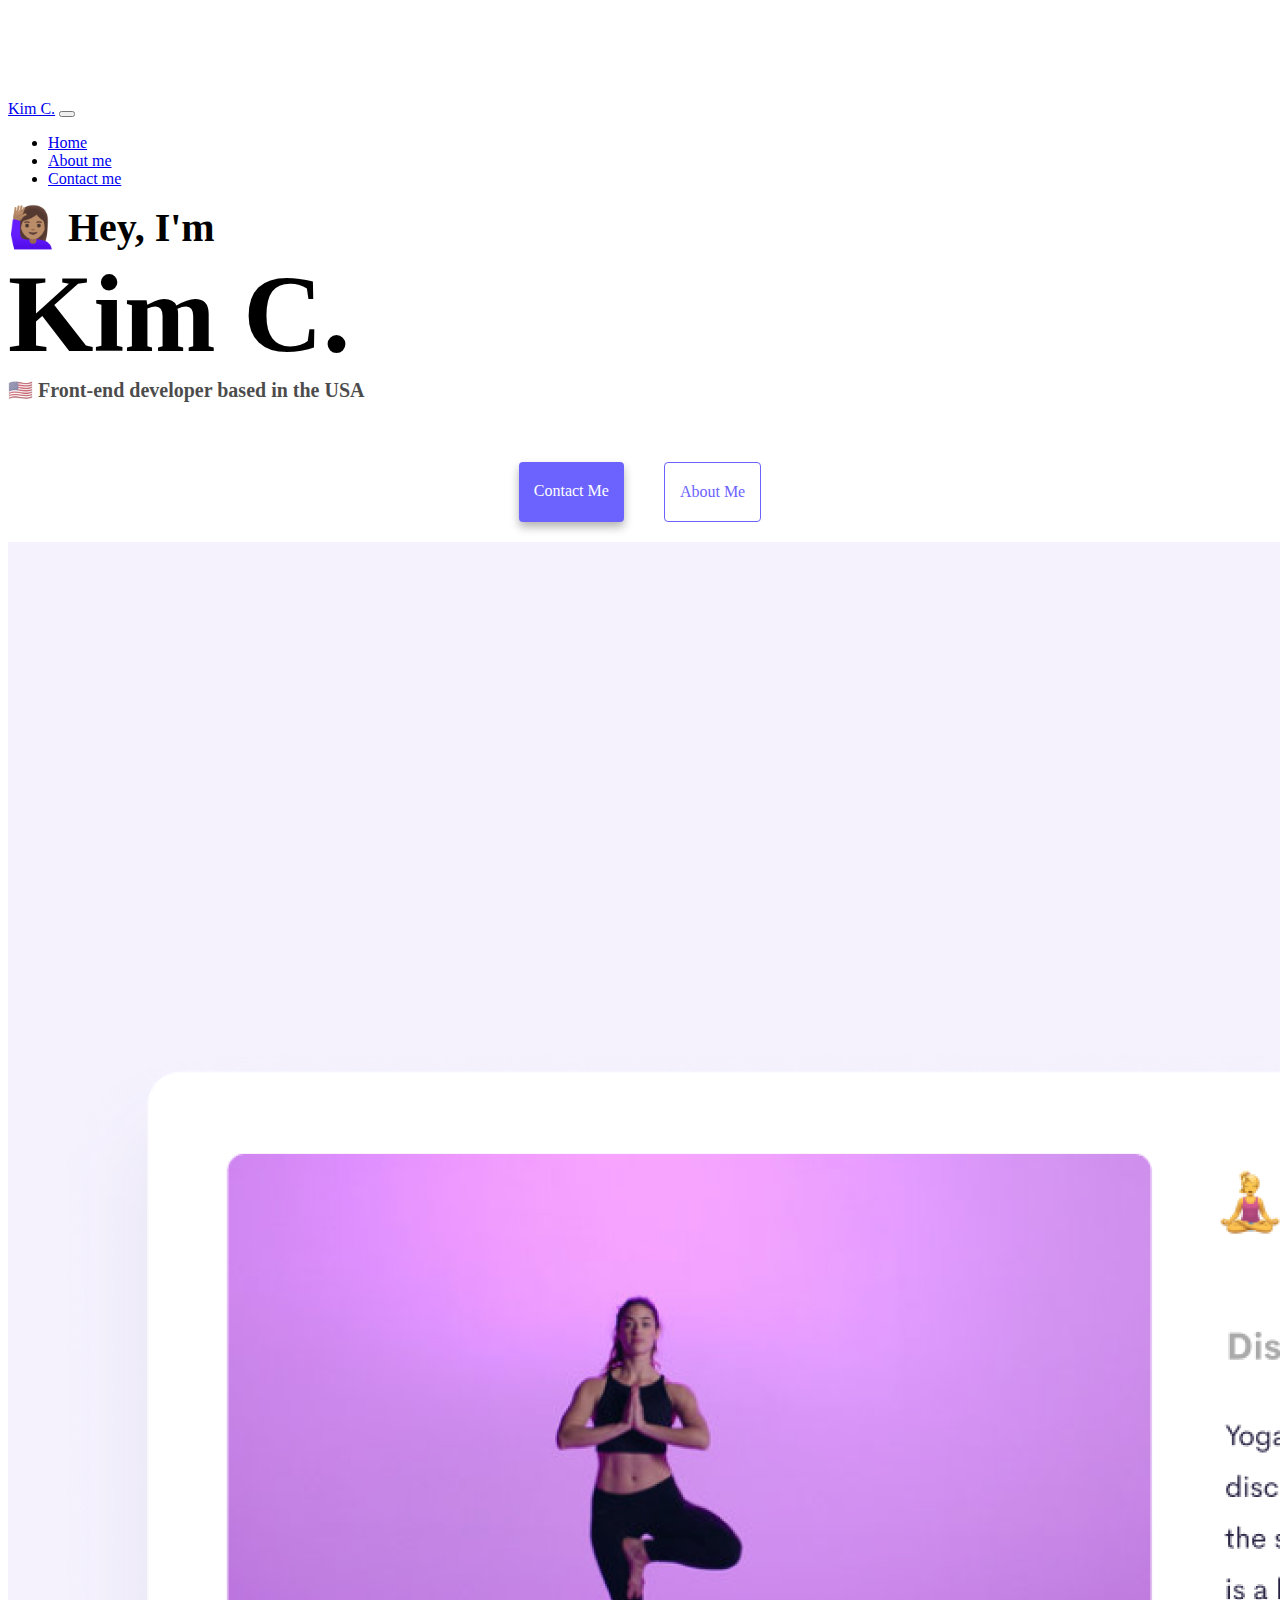
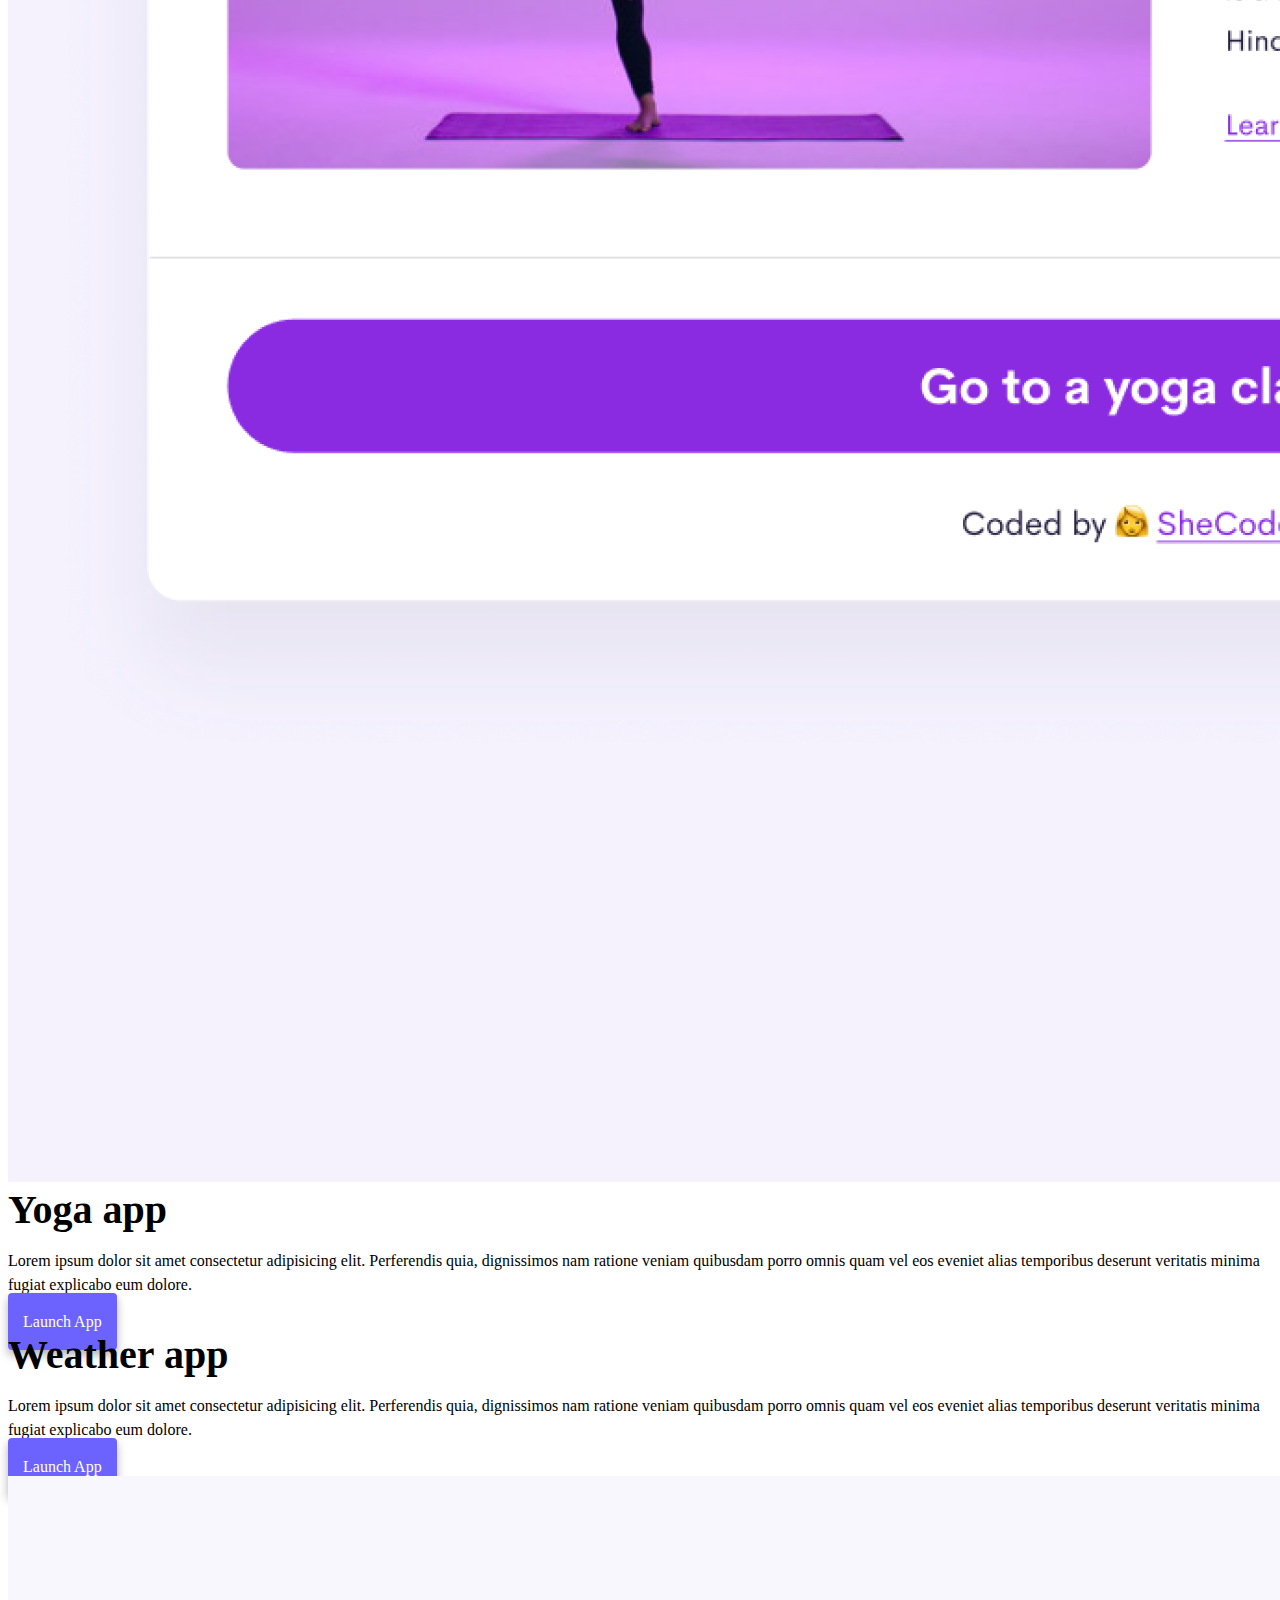
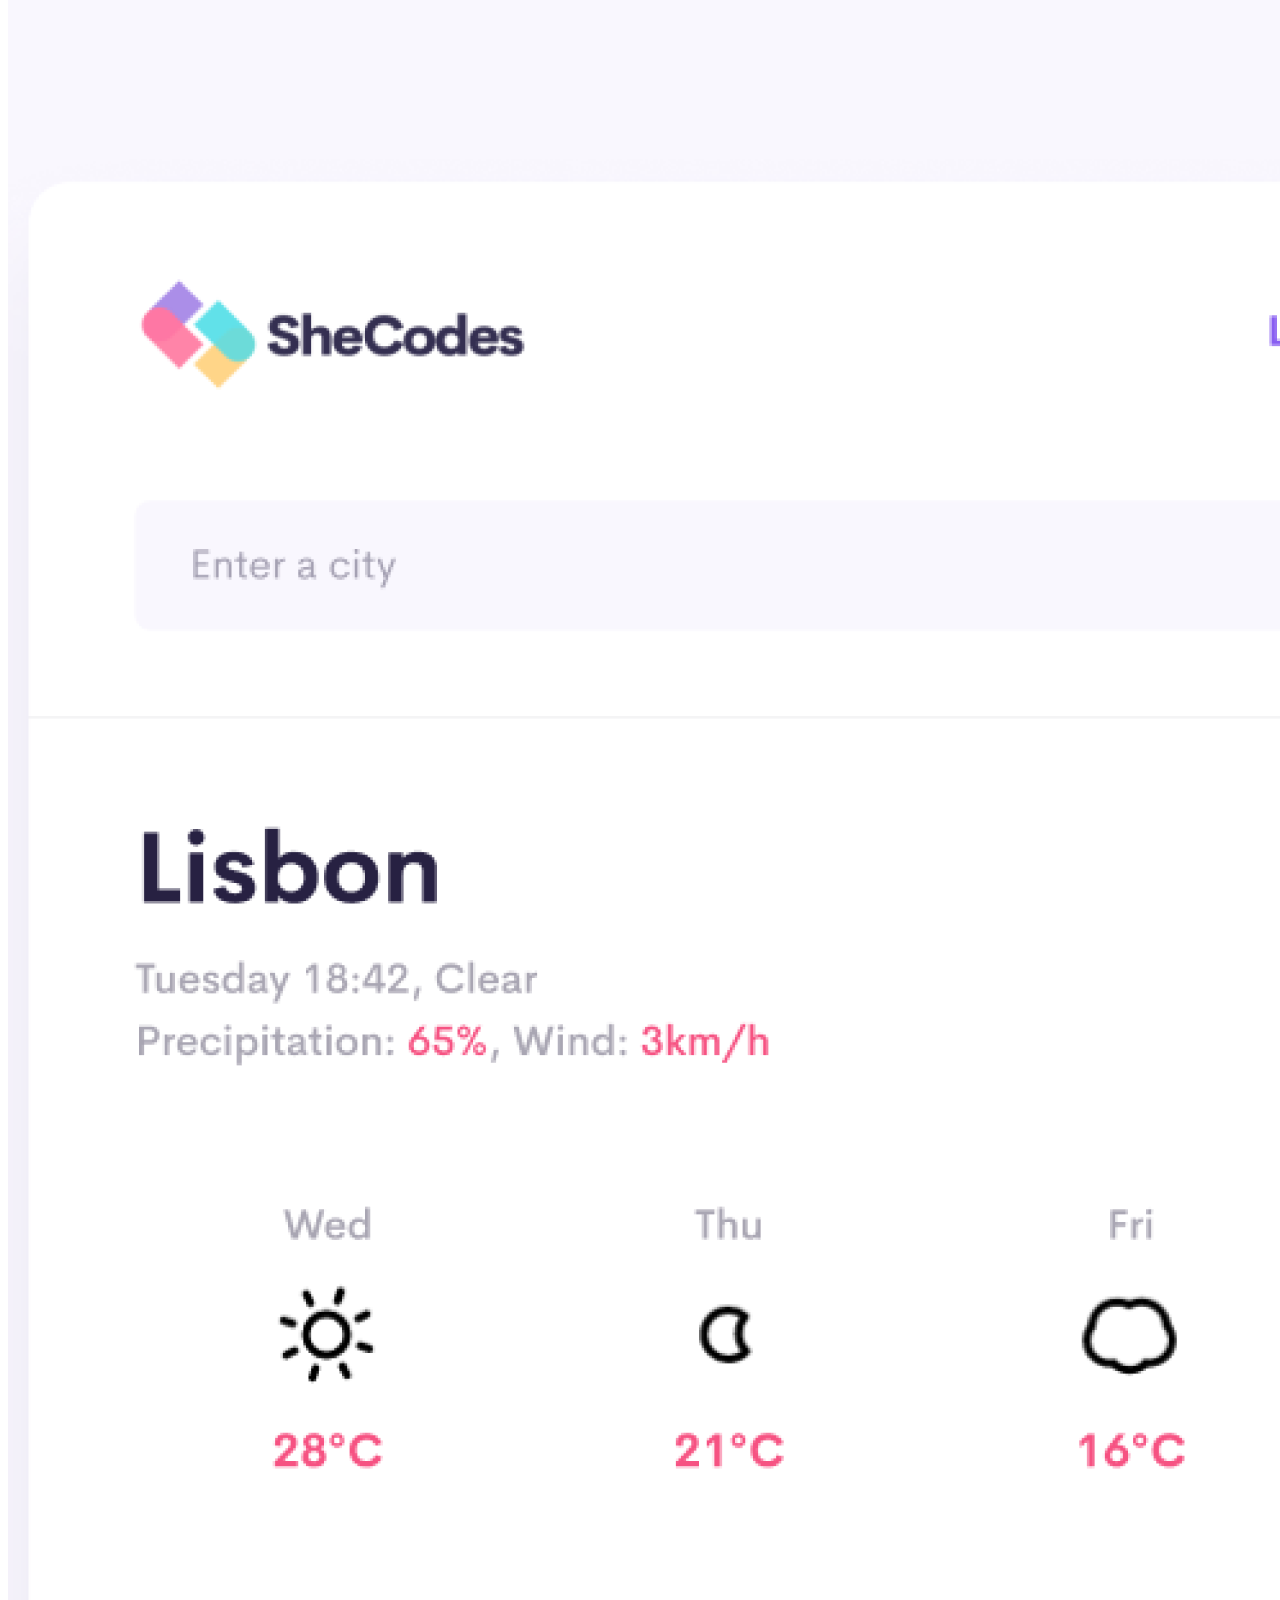
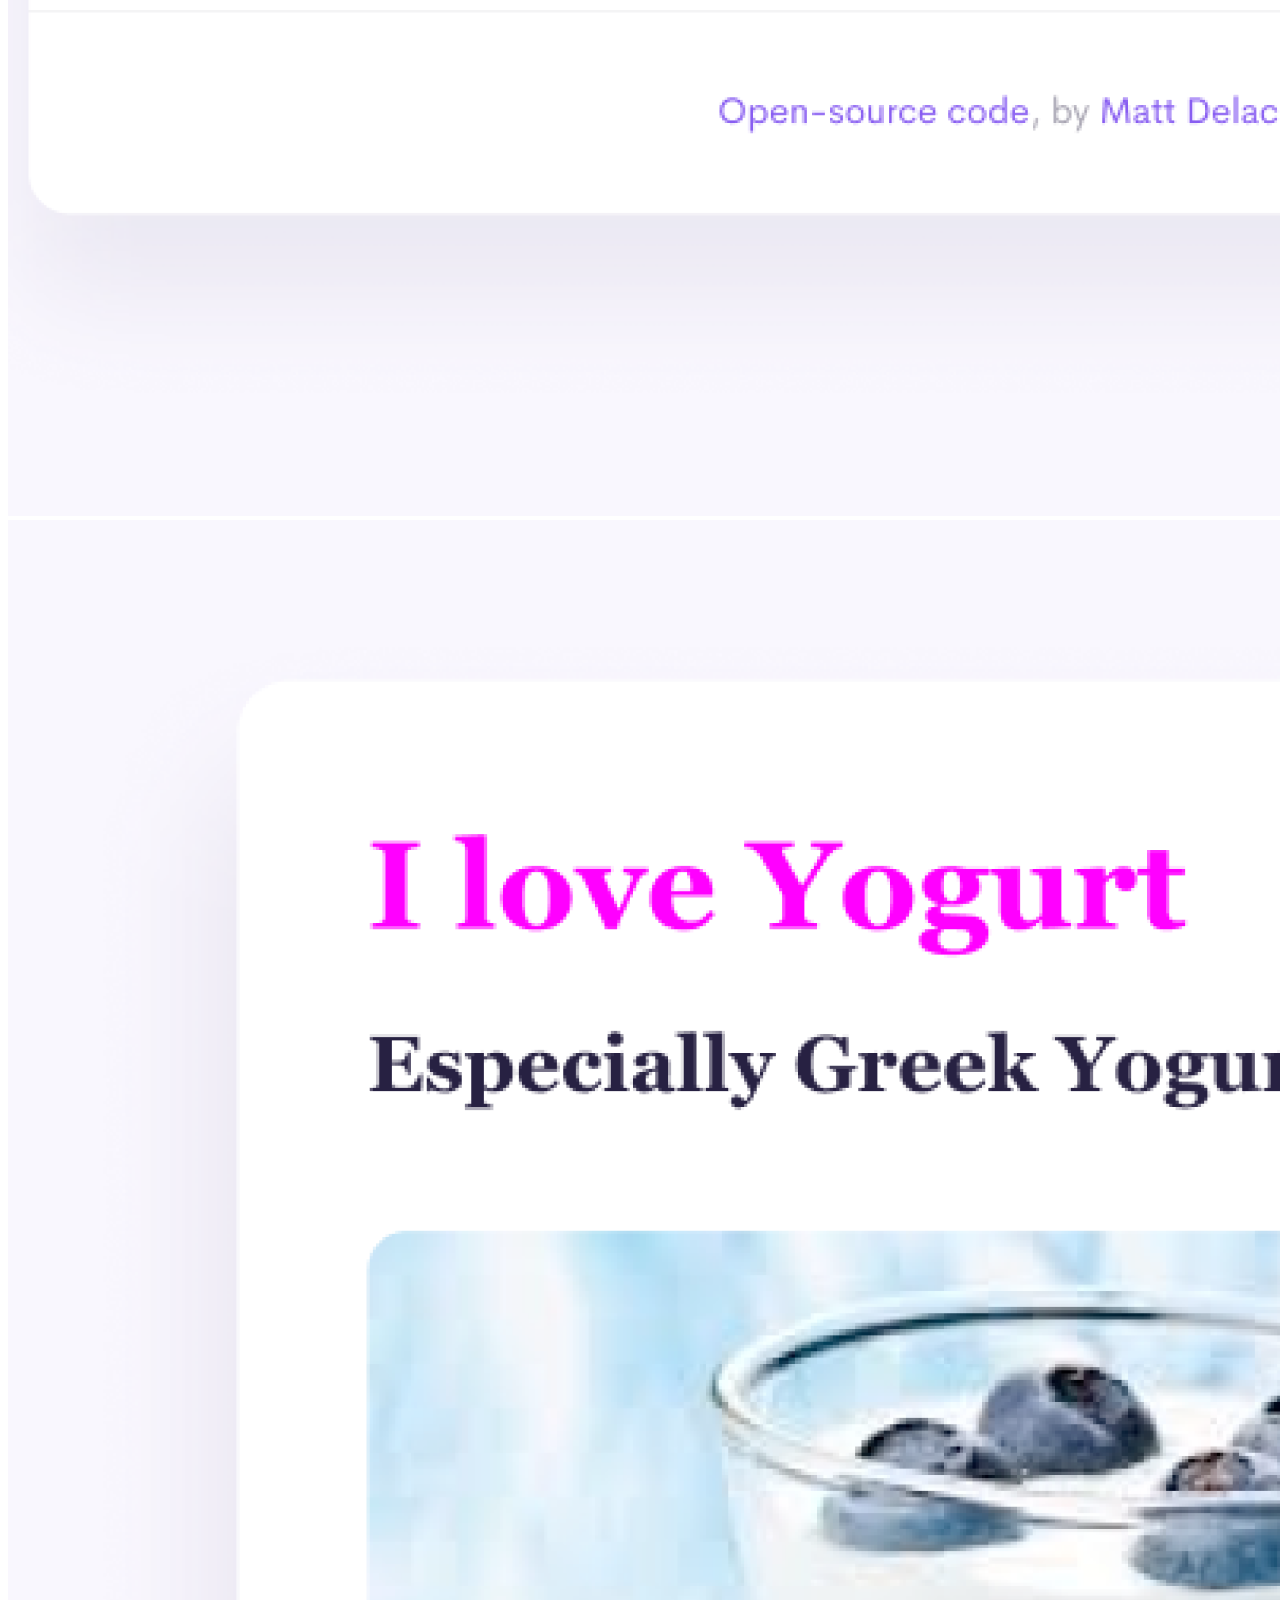
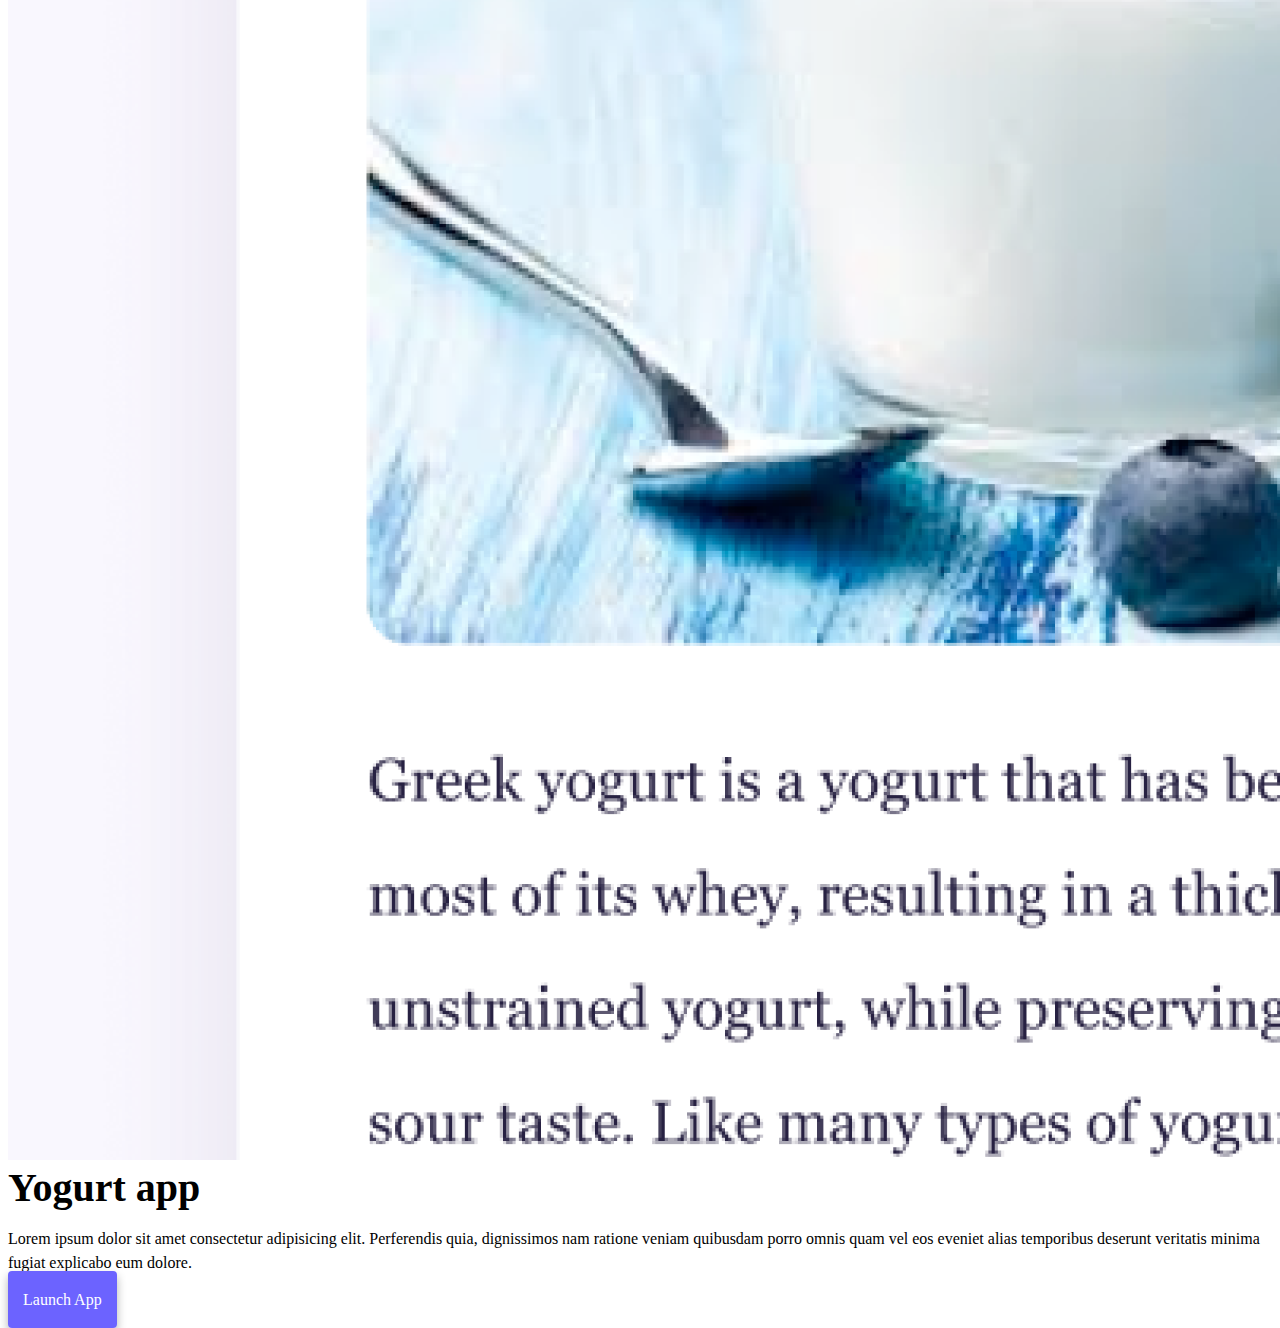
<file: index.html>
<!DOCTYPE html>
<html lang="en">
  <head>
    <meta charset="UTF-8" />
    <meta http-equiv="X-UA-Compatible" content="IE=edge" />
    <meta name="viewport" content="width=device-width, initial-scale=1.0" />
    <meta
      name="description"
      content="Kim C is a trained front-end enginner based in the USA."
    />
    <title>KC SheCodes Responsive WK 3 HWK</title>
    <link
      href="https://cdn.jsdelivr.net/npm/bootstrap@5.0.0-beta2/dist/css/bootstrap.min.css"
      rel="stylesheet"
      integrity="sha384-BmbxuPwQa2lc/FVzBcNJ7UAyJxM6wuqIj61tLrc4wSX0szH/Ev+nYRRuWlolflfl"
      crossorigin="anonymous"
    />
    <script
      src="https://cdn.jsdelivr.net/npm/bootstrap@5.0.0-beta2/dist/js/bootstrap.bundle.min.js"
      integrity="sha384-b5kHyXgcpbZJO/tY9Ul7kGkf1S0CWuKcCD38l8YkeH8z8QjE0GmW1gYU5S9FOnJ0"
      crossorigin="anonymous"
    ></script>
    <link rel="stylesheet" href="src/styles.css" />
  </head>
  <nav class="navbar navbar-expand-lg navbar-light bg-light fixed-top">
    <div class="container">
      <a class="navbar-brand" href="index.html">Kim C.</a>
      <button
        class="navbar-toggler"
        type="button"
        data-bs-toggle="collapse"
        data-bs-target="#navbarNav"
        aria-controls="navbarNav"
        aria-expanded="false"
        aria-label="Toggle navigation"
      >
        <span class="navbar-toggler-icon"></span>
      </button>
      <div class="collapse navbar-collapse" id="navbarNav">
        <ul class="navbar-nav">
          <li class="nav-item">
            <a class="nav-link active" aria-current="page" href="index.html"
             title="Homepage" >Home</a
            >
          </li>
          <li class="nav-item">
            <a class="nav-link" href="about.html" title="About me">About me</a>
          </li>
          <li class="nav-item">
            <a class="nav-link" href="about.html#contact" title="Contact me">Contact me</a>
          </li>
        </ul>
      </div>
    </div>
  </nav>
  <h2 class="text-center"> 🙋🏽‍♀️ Hey, I'm</h2>
  <h1 class="text-center">Kim C.</h1>
  <h3 class="text-center">🇺🇸 Front-end developer based in the USA</h3>
  <div class="navigation-links mb-5">
    <a href="about.html#contact" class="primary-link" title="Contact me">Contact me</a>
    <a href="about.html" class="secondary-link" title="About me" >About me</a>
  </div>
  <div class="container">
    <div class="row">
      <div class="col-md-6">
        <img src="images/yoga.png" class="img-fluid rounded" alt="yoga"  />
      </div>
      <div class="col-md-6">
        <h2 class="mb-3">Yoga app</h2>
          <p>
            Lorem ipsum dolor sit amet consectetur adipisicing elit. Perferendis
            quia, dignissimos nam ratione veniam quibusdam porro omnis quam vel
            eos eveniet alias temporibus deserunt veritatis minima fugiat
            explicabo eum dolore.
          </p>
          <div class="mt-5">
            <a href="#" class="primary-link" title="Yoga App">Launch App</a>
          </div>
    </div>
    <div class="row mt-5">
        <div class="col-6">
          <h2 class="mb-3">Weather app</h2>
          <p>
            Lorem ipsum dolor sit amet consectetur adipisicing elit. Perferendis
            quia, dignissimos nam ratione veniam quibusdam porro omnis quam vel
            eos eveniet alias temporibus deserunt veritatis minima fugiat
            explicabo eum dolore.
          </p>
          <div class="mt-5">
            <a href="#" class="primary-link" title="Weather App">Launch App</a>
          </div>
        </div>
        <div class="col-6">
          <img src="images/weather.png" class="img-fluid rounded" alt="weather"  />
        </div>
      </div>
      <div class="row mt-5">
        <div class="col-6">
          <img src="images/yogurt.png" class="img-fluid rounded" alt="yogurt"  />
        </div>
        <div class="col-6">
          <h2 class="mb-3">Yogurt app</h2>
          <p>
            Lorem ipsum dolor sit amet consectetur adipisicing elit. Perferendis
            quia, dignissimos nam ratione veniam quibusdam porro omnis quam vel
            eos eveniet alias temporibus deserunt veritatis minima fugiat
            explicabo eum dolore.
          </p>
          <div class="mt-5">
            <a href="#" class="primary-link" title="Weather App" >Launch App</a>
          </div>
        </div>
      </div>
    </div>
  </body>
</html>
</file>
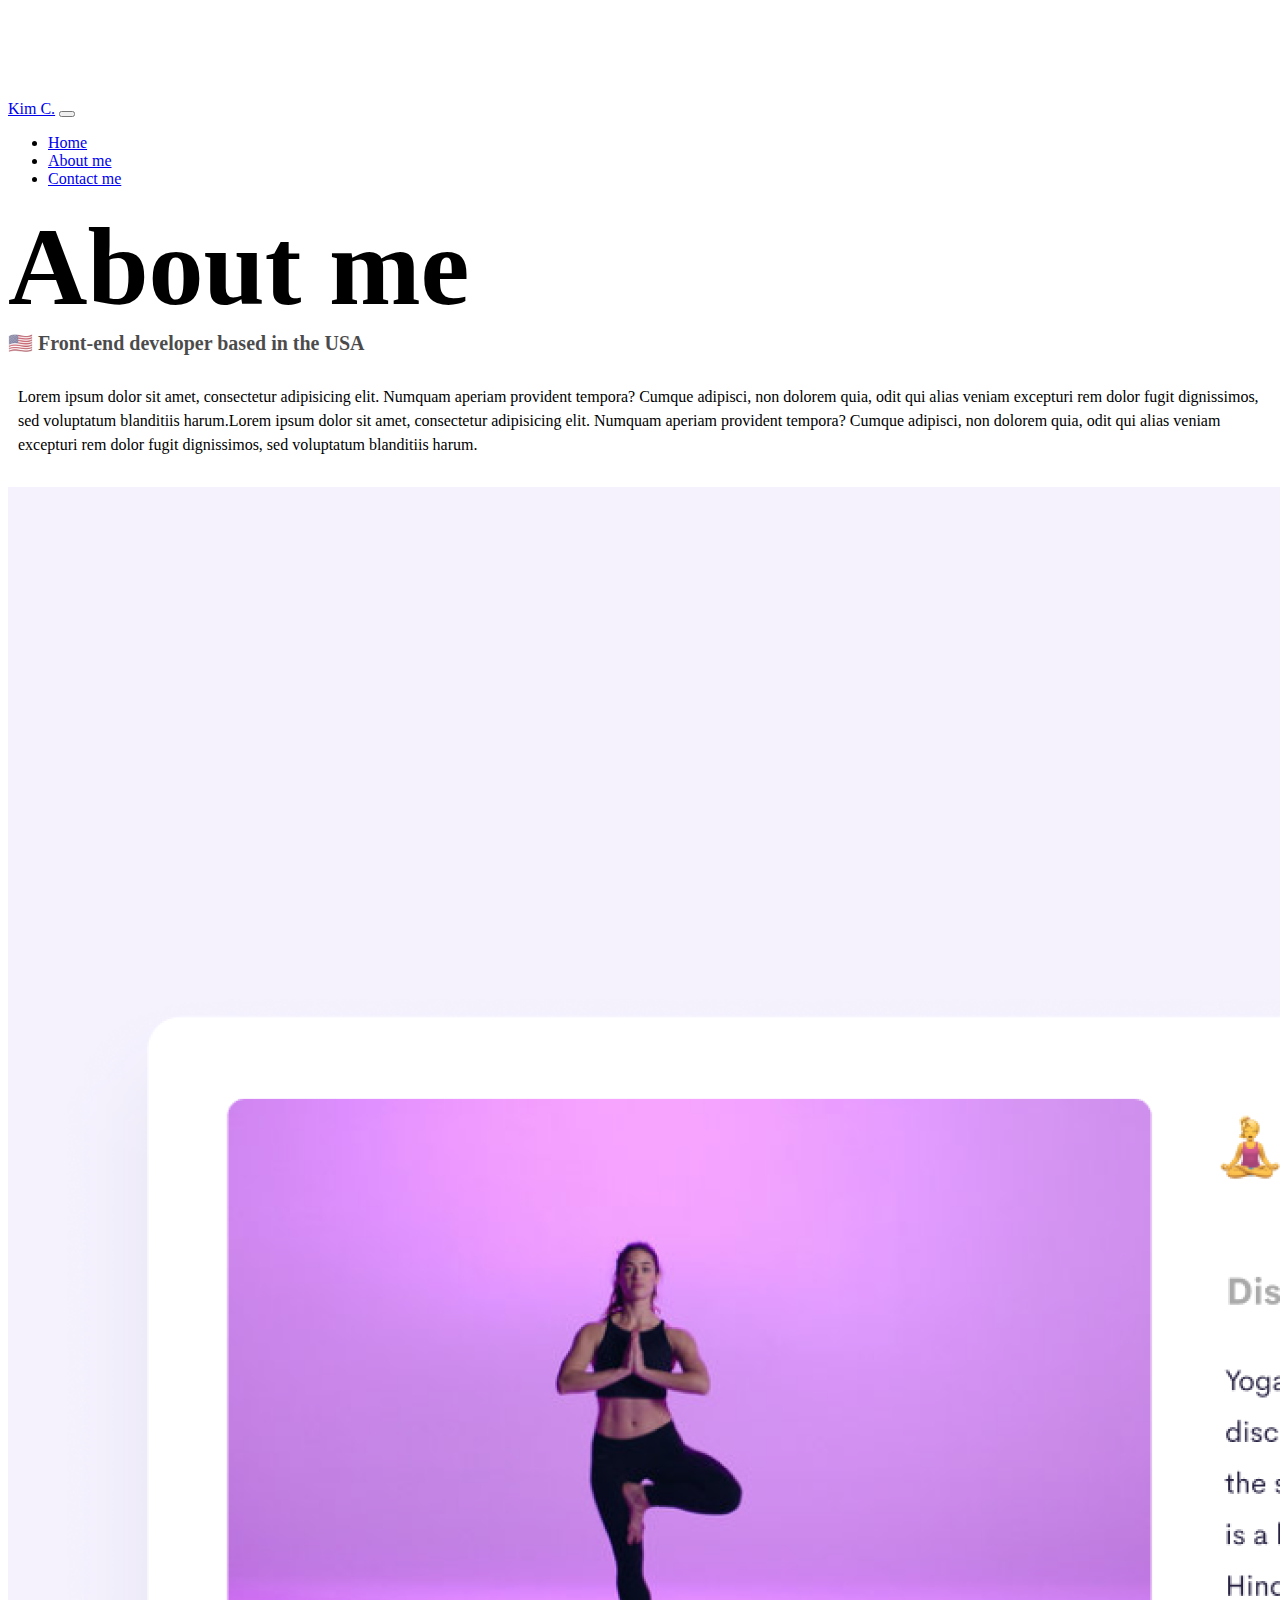
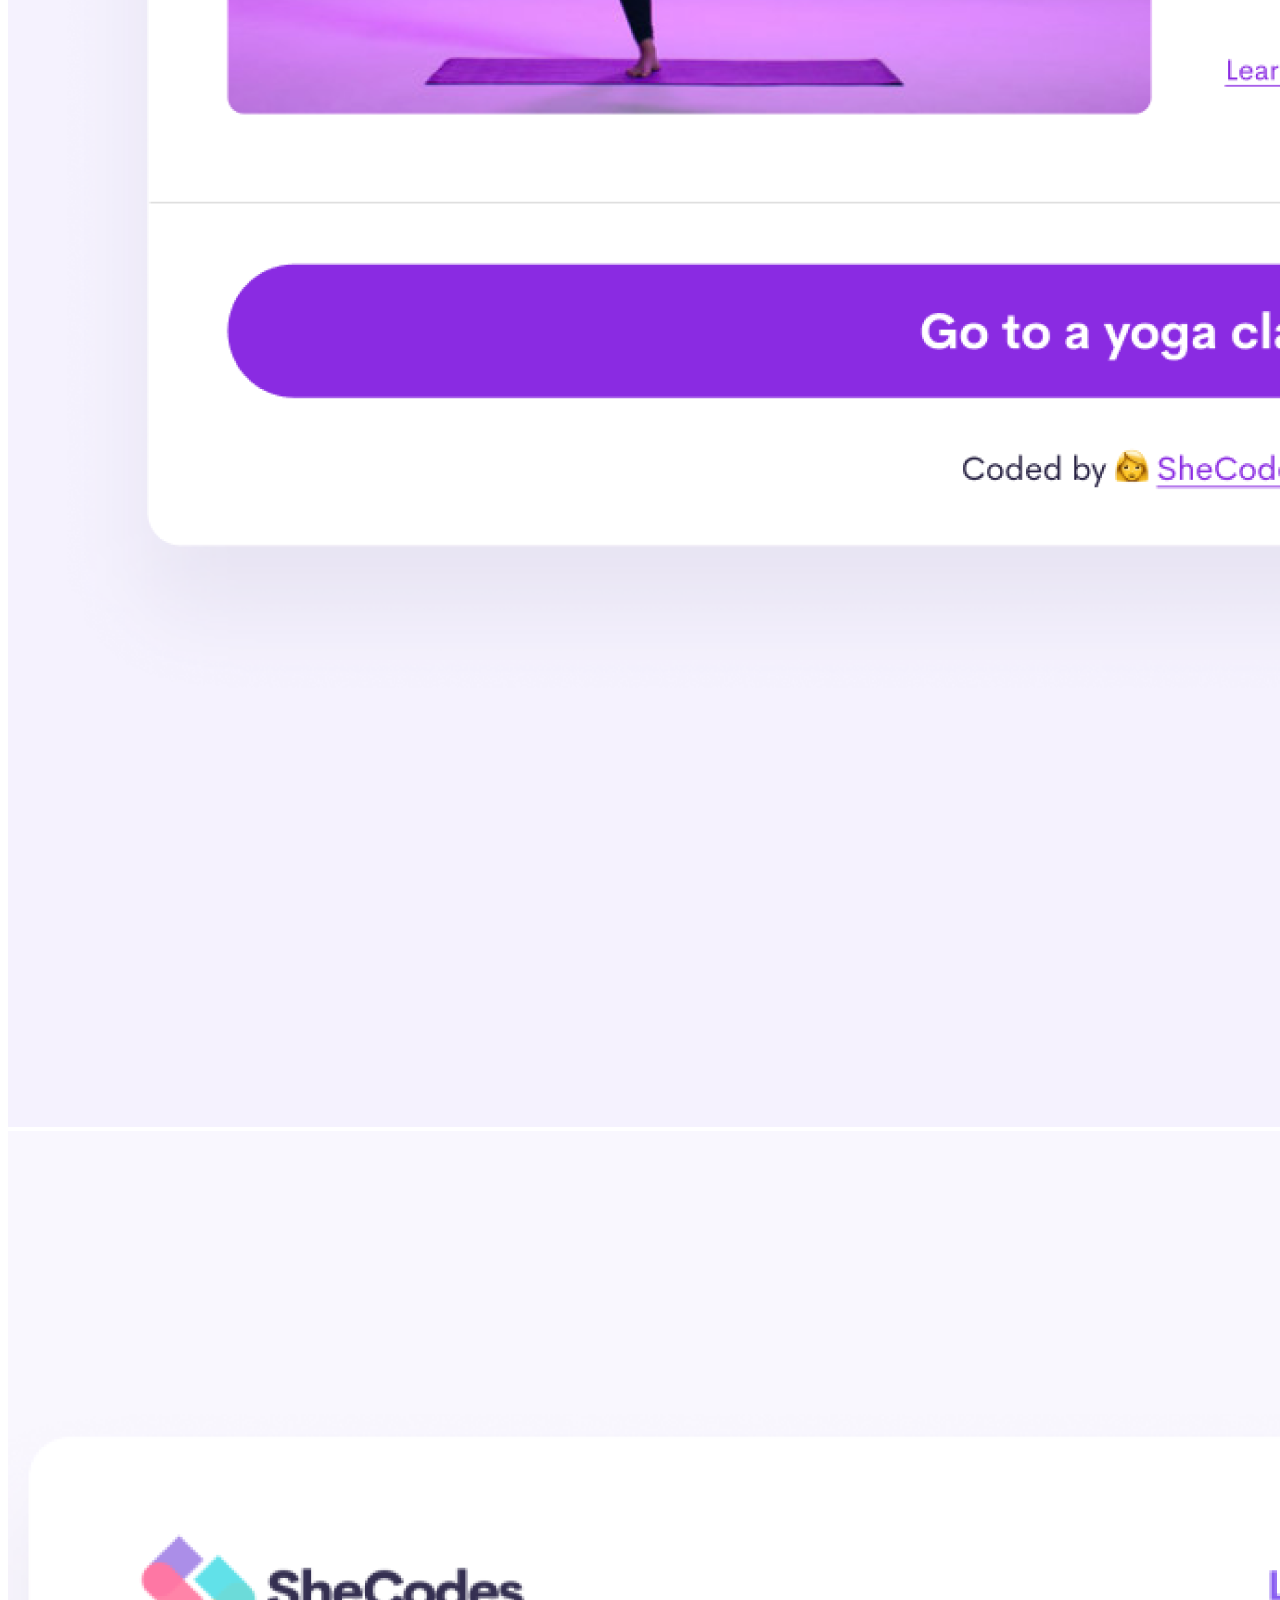
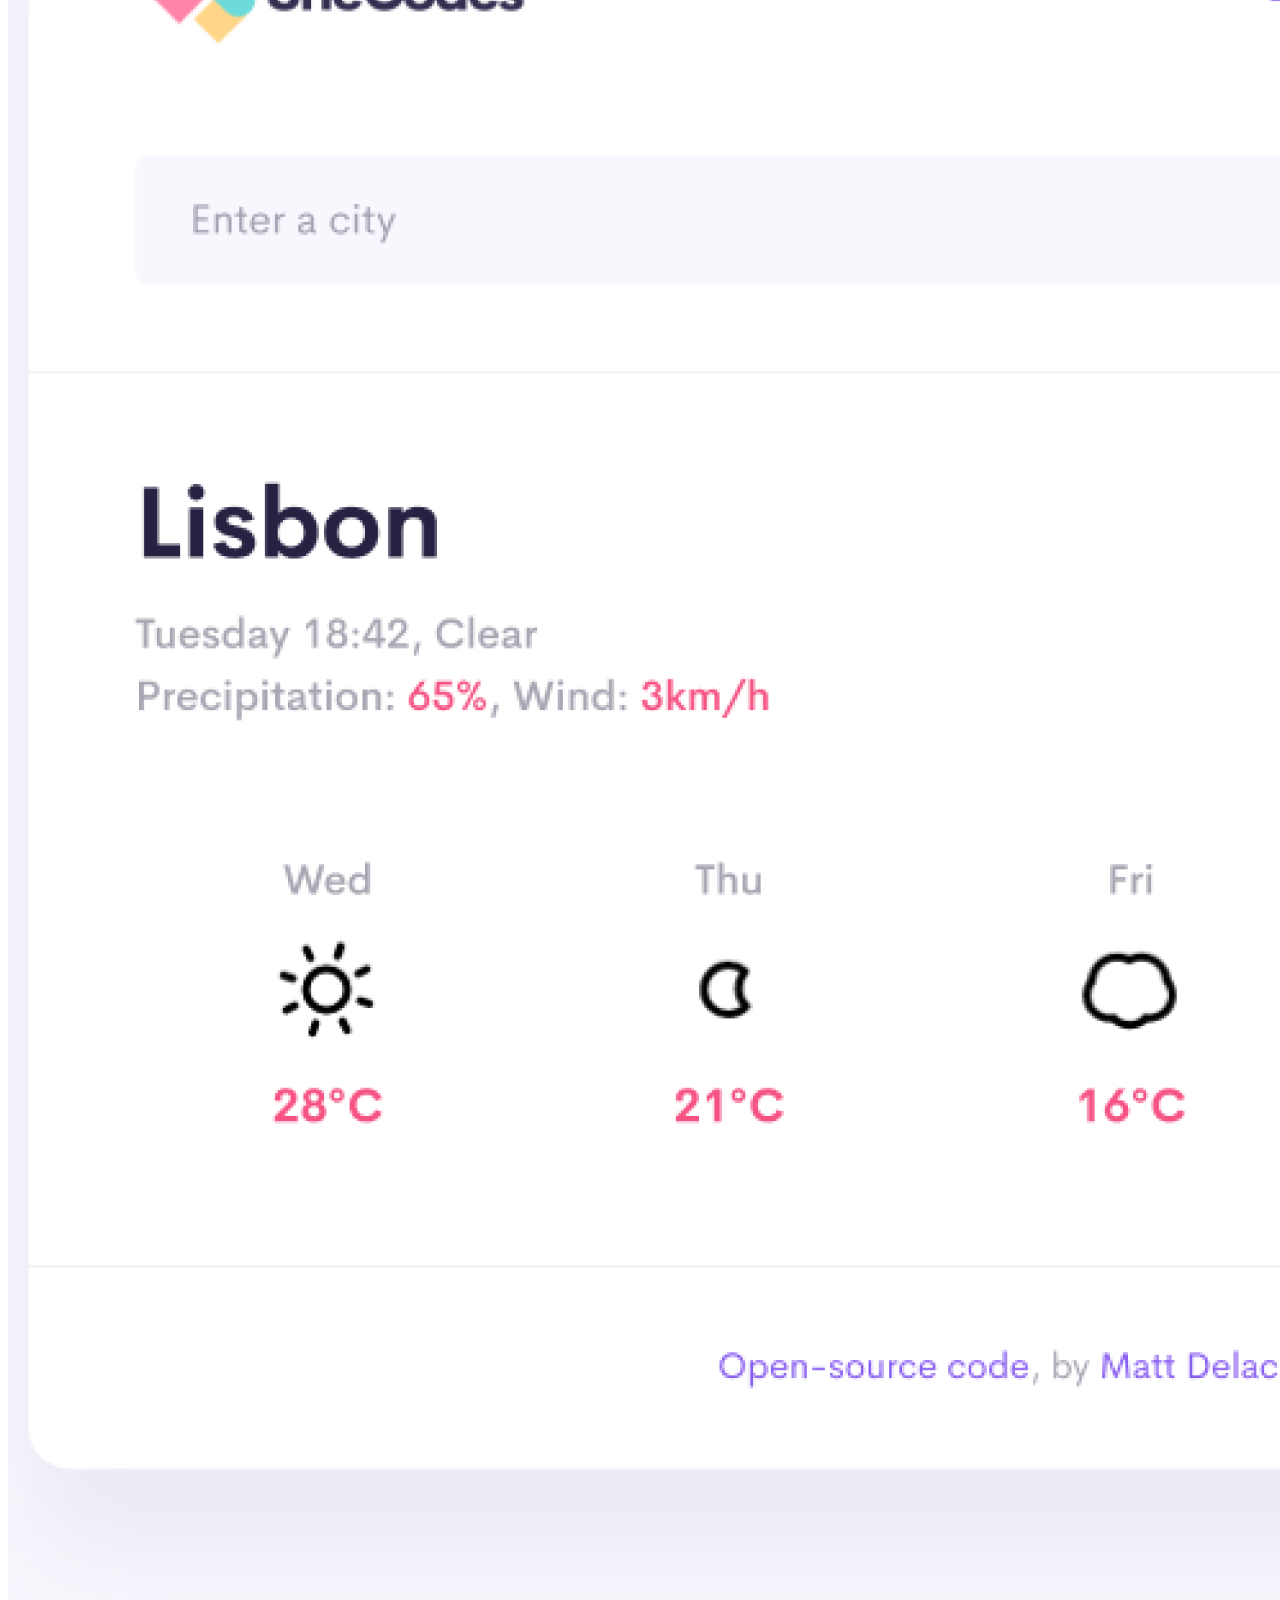
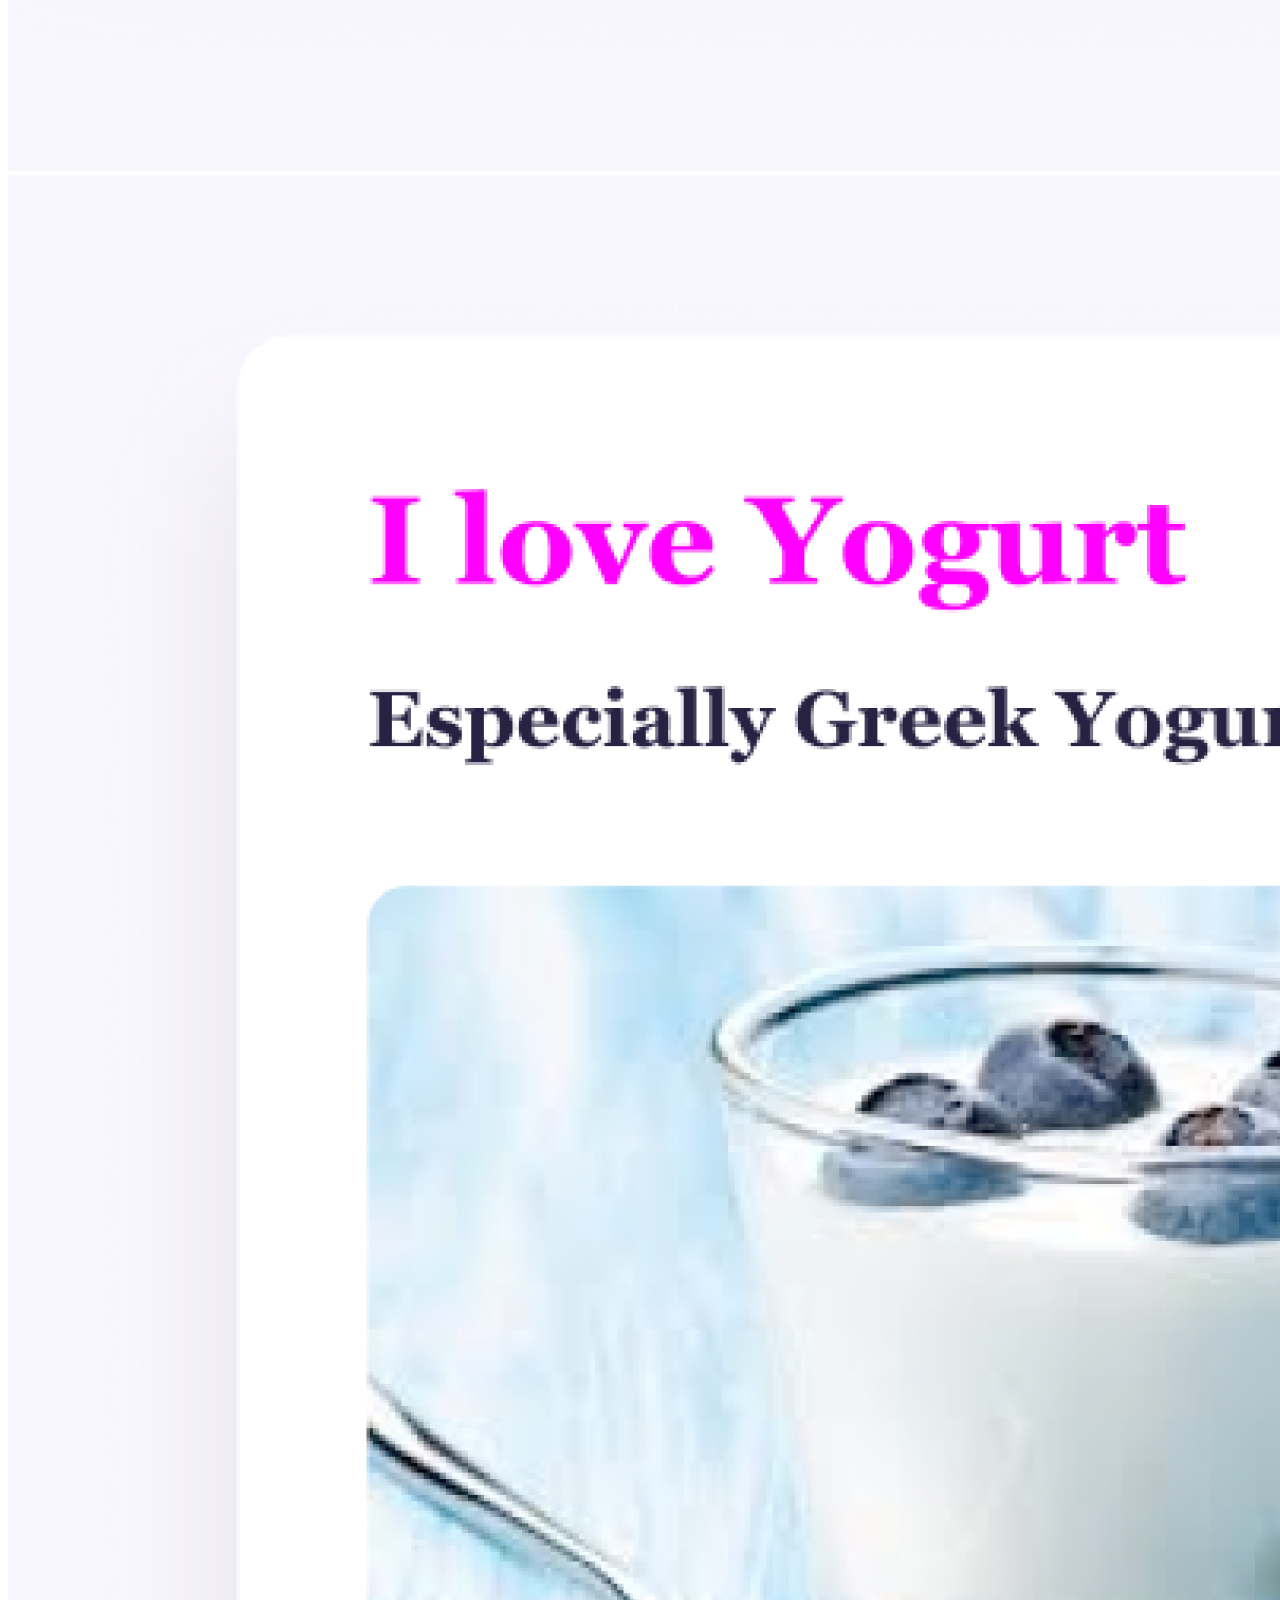
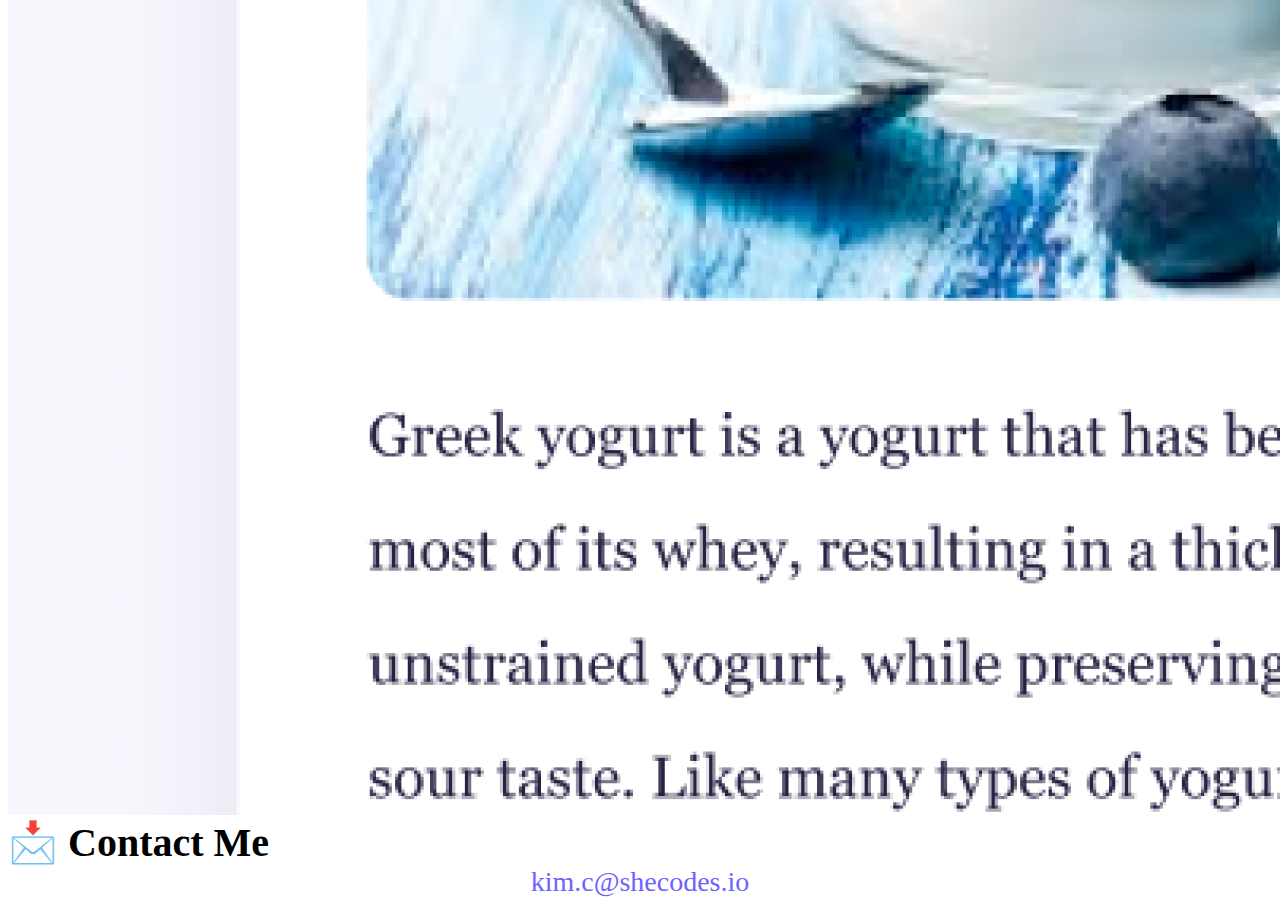
<file: about.html>
<!DOCTYPE html>
<html lang="en">
  <head>
    <meta charset="UTF-8" />
    <meta http-equiv="X-UA-Compatible" content="IE=edge" />
    <meta name="viewport" content="width=device-width, initial-scale=1.0" />
    <meta
      name="description"
      content="Kim C is a trained front-end enginner based in the USA."
    />
    <link
      href="https://cdn.jsdelivr.net/npm/bootstrap@5.0.0-beta2/dist/css/bootstrap.min.css"
      rel="stylesheet"
      integrity="sha384-BmbxuPwQa2lc/FVzBcNJ7UAyJxM6wuqIj61tLrc4wSX0szH/Ev+nYRRuWlolflfl"
      crossorigin="anonymous"
    />
    <script
      src="https://cdn.jsdelivr.net/npm/bootstrap@5.0.0-beta2/dist/js/bootstrap.bundle.min.js"
      integrity="sha384-b5kHyXgcpbZJO/tY9Ul7kGkf1S0CWuKcCD38l8YkeH8z8QjE0GmW1gYU5S9FOnJ0"
      crossorigin="anonymous"
    ></script>
    <link rel="stylesheet" href="src/styles.css" />
    <title>About Kim C.</title>
  </head>
  <body>
    <nav class="navbar navbar-expand-lg navbar-light bg-light fixed-top">
      <div class="container">
        <a class="navbar-brand" href="index.html">Kim C.</a>
        <button
          class="navbar-toggler"
          type="button"
          data-bs-toggle="collapse"
          data-bs-target="#navbarNav"
          aria-controls="navbarNav"
          aria-expanded="false"
          aria-label="Toggle navigation"
        >
          <span class="navbar-toggler-icon"></span>
        </button>
        <div class="collapse navbar-collapse" id="navbarNav">
          <ul class="navbar-nav">
            <li class="nav-item">
              <a
                class="nav-link"
                aria-current="page"
                href="index.html"
                title="Homepage"
                >Home</a
              >
            </li>
            <li class="nav-item">
              <a class="nav-link active" href="about.html" title="About me"
                >About me</a
              >
            </li>
            <li class="nav-item">
              <a class="nav-link" href="about.html#contact" title="Contact me"
                >Contact me</a
              >
            </li>
          </ul>
        </div>
      </div>
    </nav>
    <h1 class="text-center">About me</h1>
    <h3 class="text-center">🇺🇸 Front-end developer based in the USA</h3>
    <div class="about-paragraphs text-center">
      <p>
        Lorem ipsum dolor sit amet, consectetur adipisicing elit. Numquam
        aperiam provident tempora? Cumque adipisci, non dolorem quia, odit qui
        alias veniam excepturi rem dolor fugit dignissimos, sed voluptatum
        blanditiis harum.Lorem ipsum dolor sit amet, consectetur adipisicing
        elit. Numquam aperiam provident tempora? Cumque adipisci, non dolorem
        quia, odit qui alias veniam excepturi rem dolor fugit dignissimos, sed
        voluptatum blanditiis harum.
      </p>
    </div>
    <div class="container">
      <div class="row">
        <div class="col-sm-4">
          <img
            src="images/yoga.png"
            class="img-fluid p-2 shadow rounded"
            alt="yoga"
          />
        </div>
        <div class="col-sm-4">
          <img
            src="images/weather.png"
            class="img-fluid p-2 shadow rounded"
            alt="weather"
          />
        </div>
        <div class="col-sm-4">
          <img
            src="images/yogurt.png"
            class="img-fluid p-2 shadow rounded"
            alt="yogurt"
          />
        </div>
      </div>
    </div>
    <div id="contact" class="mt-5">
      <h2 class="text-center">📩 Contact Me</h2>
      <a href="mailto:kim.c@shecodes.io" class="email-link"
        >kim.c@shecodes.io</a
      >
    </div>
  </body>
</html>
</file>
<file: src/styles.css>
:root {
  --primary-color: #6c63ff;
  --secondary-color: #f5f2fe;
  --box-shadow: 0 5px 10px rgba(0, 0, 0, 0.3);
}

body {
  margin-top: 100px;
}

h1,
h2,
h3 {
  margin: 0;
}

h1 {
  font-size: 110px;
}

h2 {
  font-size: 40px;
}

h3 {
  font-size: 20px;
  opacity: 0.7;
}

p {
  font-size: 16px;
  line-height: 1.5;
}

.navigation-links {
  display: flex;
  margin-top: 40px;
  justify-content: center;
}

.navigation-links a {
  margin: 20px;
}

.primary-link {
  border-radius: 4px;
  padding: 20px 15px;
  text-decoration: none;
  text-transform: capitalize;
  background: var(--primary-color);
  box-shadow: var(--box-shadow);
  color: white;
}

.secondary-link {
  border-radius: 4px;
  padding: 20px 15px;
  text-decoration: none;
  text-transform: capitalize;
  color: var(--primary-color);
  border: 1px solid var(--primary-color);
}

.homepage-link {
  color: var(--primary-color);
  text-align: center;
  display: block;
}

.about-paragraphs {
  margin: 30px 0;
}

.about-paragraphs p {
  margin: 10px;
}

.email-link {
  display: flex;
  justify-content: center;
  color: var(--primary-color);
  font-size: 28px;
  text-decoration: none;
}

.email-link:hover {
  text-decoration: underline;
  color: white;
}

a:hover {
  color: black;
}
</file>
